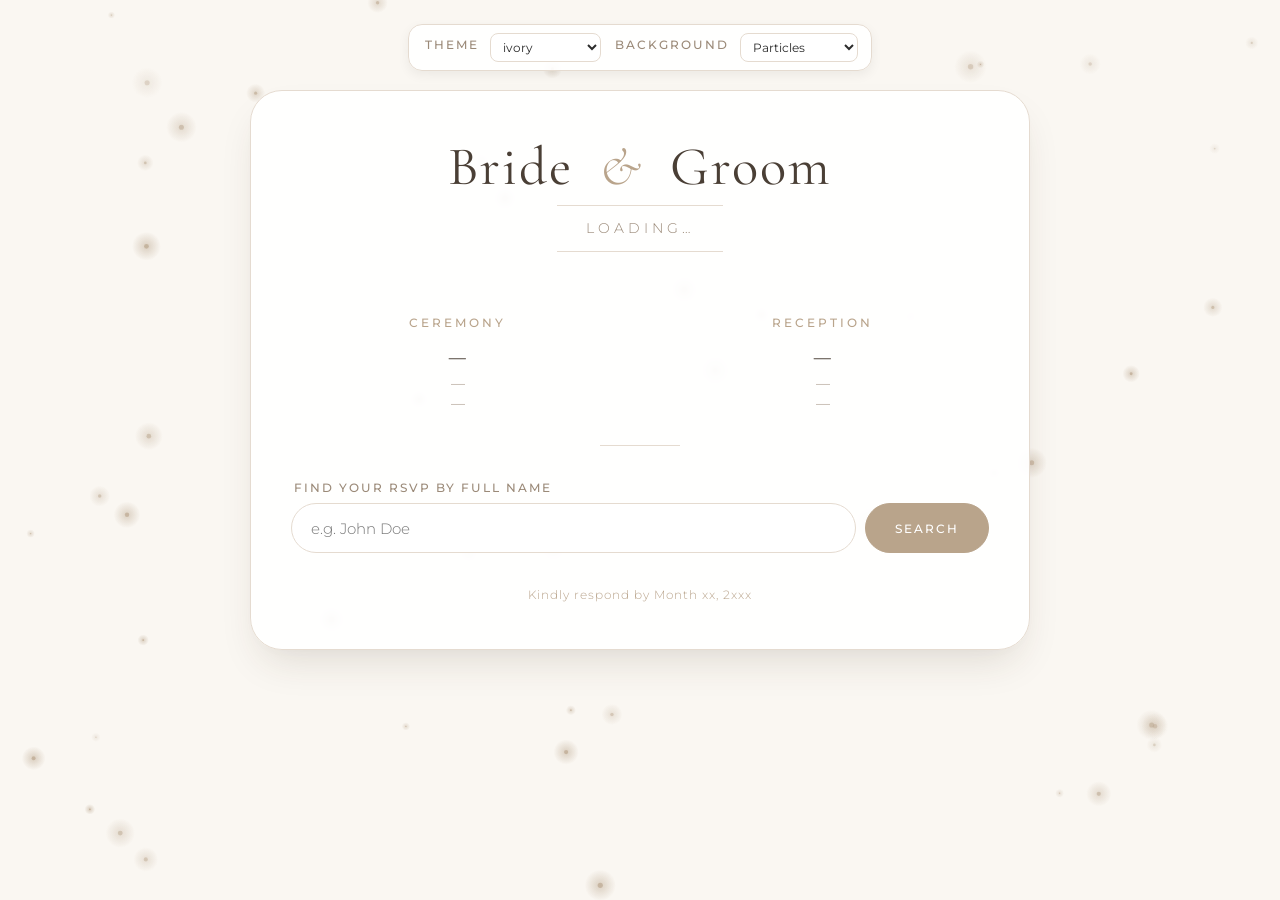
<file: index.html>
<!DOCTYPE html>
<html lang="en" data-theme="ivory">
<head>
<meta charset="UTF-8">
<meta name="viewport" content="width=device-width, initial-scale=1.0">
<title>Wedding · RSVP</title>

<link rel="preconnect" href="https://fonts.googleapis.com">
<link rel="preconnect" href="https://fonts.gstatic.com" crossorigin>
<link href="https://fonts.googleapis.com/css2?family=Cormorant+Garamond:ital,wght@0,300;0,400;0,500;0,600;1,400&family=Montserrat:wght@300;400;500;600&display=swap" rel="stylesheet">

<link rel="stylesheet" href="./style.css">
<link rel="stylesheet" href="./themes.css">
</head>
<body>

<!-- Animated background canvas -->
<canvas id="bgCanvas" aria-hidden="true"></canvas>

<!-- Page wrapper to keep switcher + card centered together -->
<div class="page">

  <!-- Theme + background pickers -->
  <div class="theme-switcher">
    <label for="themePicker">Theme</label>
    <select id="themePicker"></select>

    <label for="bgPicker">Background</label>
    <select id="bgPicker">
      <option value="particles">Particles</option>
      <option value="bokeh">Bokeh</option>
      <option value="snow">Snow</option>
      <option value="stars">Stars</option>
      <option value="petals">Petals</option>
      <option value="waves">Waves</option>
      <option value="constellation">Constellation</option>
      <option value="none">None</option>
    </select>
  </div>

  <div class="card">

    <!-- Couple names (filled from B2 / B1) -->
      <h1 class="names" id="coupleNames">
        <span class="name-bride" data-field="bride">Bride</span>
        <span class="amp">&amp;</span>
        <span class="name-groom" data-field="groom">Groom</span>
      </h1>
    <div class="subhead-wrap">
      <div class="subhead" id="weddingDate" data-field="date">Loading…</div>
    </div>

    <div class="details">
      <div class="detail">
        <div class="detail-label">Ceremony</div>
        <div class="detail-value">
          <span data-field="church.name">—</span>
          <small>
            <span data-field="church.address">—</span><br>
            <span data-field="church.time">—</span>
          </small>
        </div>
      </div>
      <div class="detail">
        <div class="detail-label">Reception</div>
        <div class="detail-value">
          <span data-field="reception.name">—</span>
          <small>
            <span data-field="reception.address">—</span><br>
            <span data-field="reception.time">—</span>
          </small>
        </div>
      </div>
    </div>

    <div class="divider"></div>

    <div id="searchStep">
      <label for="searchName">Find your RSVP by full name</label>
      <div class="search-section">
        <input type="text" id="searchName" placeholder="e.g. John Doe" autocomplete="off">
        <button type="button" class="btn" id="searchBtn">Search</button>
      </div>
      <div class="msg" id="searchMsg"></div>
    </div>

    <div class="results" id="results">
      <div class="results-title">Please confirm attendance for each guest:</div>
      <div class="results-sub" id="resultsSub"></div>
      <div class="guest-list" id="guestList"></div>
      <button type="button" class="btn btn-submit" id="submitBtn">Confirm Attendance</button>
      <div class="msg" id="submitMsg"></div>
    </div>

    <!-- ✅ Dynamic footer -->
    <div class="footer">
      Kindly respond by <span data-field="rsvpBy">Month xx, 2xxx</span>
    </div>

  </div>
</div>

<script src="./background.js"></script>
<script src="./api.js"></script>
<script src="./app.js"></script>

</body>
</html>
</file>
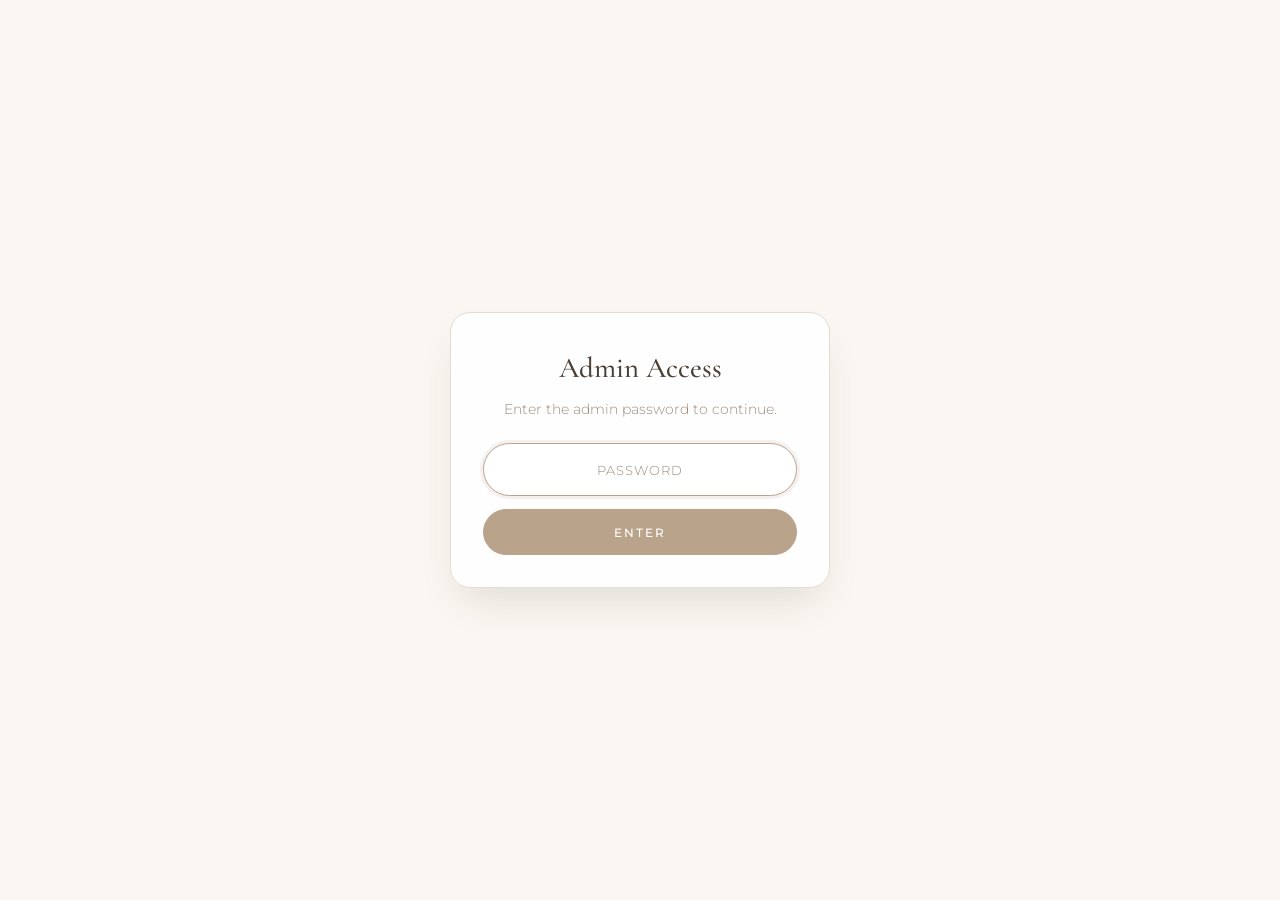
<file: grmbrd/index.html>
<!DOCTYPE html>
<html lang="en" data-theme="ivory">
<head>
<meta charset="UTF-8">
<meta name="viewport" content="width=device-width, initial-scale=1.0">
<title>RSVP · Admin</title>

<link rel="preconnect" href="https://fonts.googleapis.com">
<link rel="preconnect" href="https://fonts.gstatic.com" crossorigin>
<link href="https://fonts.googleapis.com/css2?family=Cormorant+Garamond:wght@400;500;600&family=Montserrat:wght@300;400;500;600&display=swap" rel="stylesheet">

<link rel="stylesheet" href="../style.css?v=2">
<link rel="stylesheet" href="../themes.css?v=2">
<link rel="stylesheet" href="./admin.css?v=2">
</head>
<body class="admin-body">

<!-- Password gate -->
<div class="admin-gate" id="adminGate">
  <div class="admin-gate-box">
    <h1>Admin Access</h1>
    <p>Enter the admin password to continue.</p>
    <input type="password" id="adminPassword" placeholder="Password" autocomplete="off">
    <button class="btn" id="adminLoginBtn">Enter</button>
    <div class="msg error" id="adminGateMsg"></div>
  </div>
</div>

<!-- Loading overlay -->
<div class="admin-loading" id="adminLoading" hidden>
  <div class="admin-loading-spinner"></div>
</div>

<!-- Admin dashboard -->
<div class="admin-wrap" id="adminWrap" hidden>

  <header class="admin-header">
    <div>
      <h1>RSVP Dashboard</h1>
      <p class="admin-sub" id="adminSubtitle">Guest Lists</p>
    </div>
    <div class="admin-actions">
      <button class="btn btn-ghost" id="refreshBtn">Refresh</button>
      <button class="btn btn-ghost" id="exportBtn">Export CSV</button>
      <button class="btn btn-ghost" id="logoutBtn">Log out</button>
    </div>
  </header>

  <section class="admin-stats" id="adminStats">
    <div class="stat-card">
      <div class="stat-label">Total Guests</div>
      <div class="stat-value" id="statTotal">—</div>
    </div>
    <div class="stat-card">
      <div class="stat-label">Responded</div>
      <div class="stat-value" id="statResponded">—</div>
      <div class="stat-note" id="statRespondedPct"></div>
    </div>
    <div class="stat-card stat-yes">
      <div class="stat-label">Attending</div>
      <div class="stat-value" id="statAttending">—</div>
    </div>
    <div class="stat-card stat-no">
      <div class="stat-label">Not Attending</div>
      <div class="stat-value" id="statNotAttending">—</div>
    </div>
    <div class="stat-card stat-pending">
      <div class="stat-label">Pending</div>
      <div class="stat-value" id="statPending">—</div>
    </div>
  </section>

  <section class="admin-progress">
    <div class="admin-progress-bar"><div class="admin-progress-fill" id="progressFill"></div></div>
  </section>

  <section class="admin-filters">
    <div class="admin-chips" id="filterChips">
      <button class="chip active" data-filter="all">All</button>
      <button class="chip" data-filter="attending">Attending</button>
      <button class="chip" data-filter="not-attending">Not Attending</button>
      <button class="chip" data-filter="pending">Pending</button>
    </div>
    <div class="admin-search">
      <input type="text" id="adminSearch" placeholder="Search by name or Guest ID…" autocomplete="off">
    </div>
  </section>

  <section class="admin-table-wrap">
    <table class="admin-table" id="adminTable">
      <thead>
        <tr>
          <th>Guest ID</th>
          <th>Guest Name</th>
          <th>RSVP</th>
          <th>Responded</th>
          <th>Responded Date</th>
        </tr>
      </thead>
      <tbody id="adminTableBody">
        <tr><td colspan="5" class="admin-empty">Loading…</td></tr>
      </tbody>
    </table>
  </section>

  <footer class="admin-footer" id="adminFooter"></footer>
</div>

<script src="../api.js?v=2"></script>
<script src="./admin.js?v=2"></script>

</body>
</html>
</file>
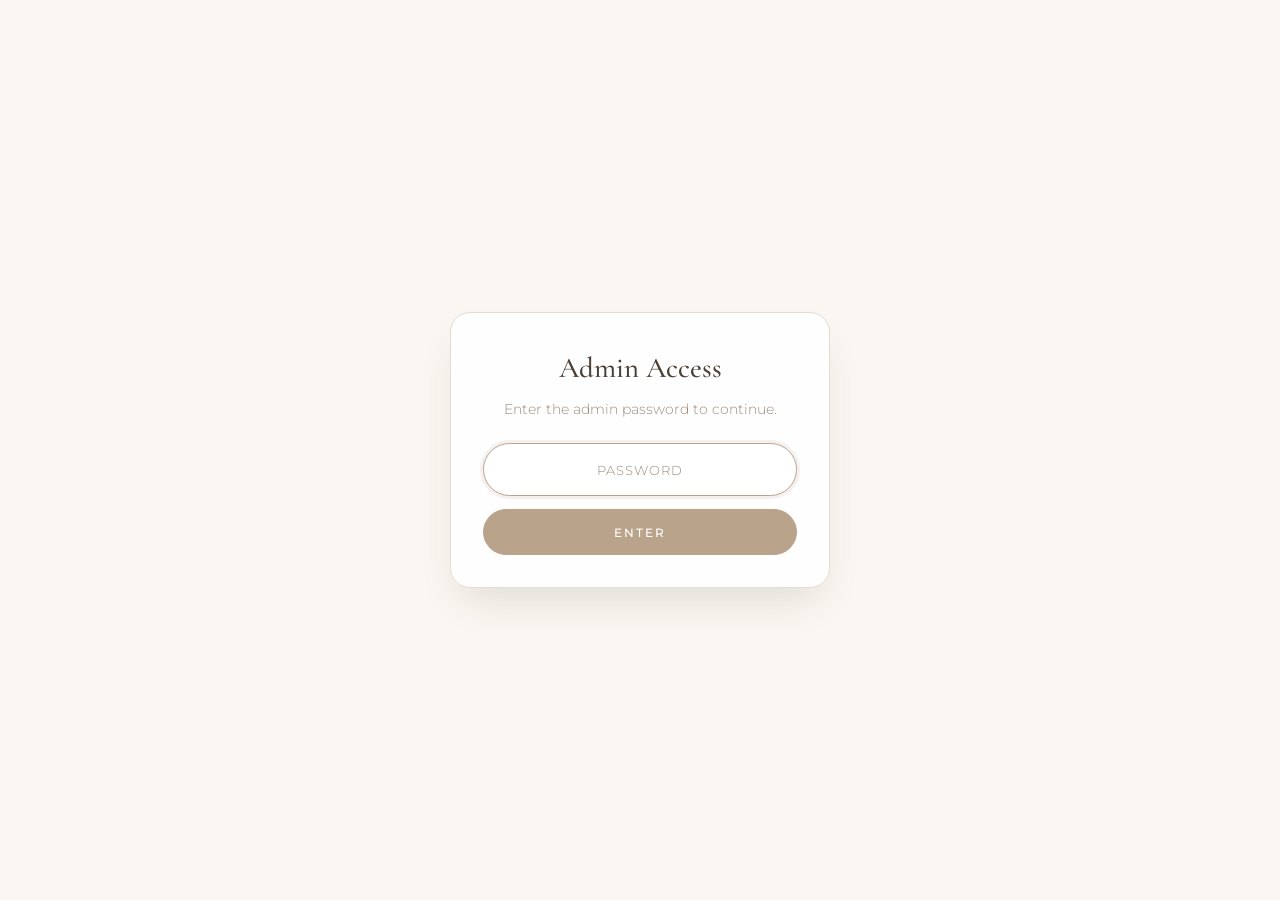
<file: grmbrd/admin.html>
<!DOCTYPE html>
<html lang="en" data-theme="ivory">
<head>
<meta charset="UTF-8">
<meta name="viewport" content="width=device-width, initial-scale=1.0">
<title>RSVP · Admin</title>

<link rel="preconnect" href="https://fonts.googleapis.com">
<link rel="preconnect" href="https://fonts.gstatic.com" crossorigin>
<link href="https://fonts.googleapis.com/css2?family=Cormorant+Garamond:wght@400;500;600&family=Montserrat:wght@300;400;500;600&display=swap" rel="stylesheet">

<link rel="stylesheet" href="../style.css?v=2">
<link rel="stylesheet" href="../themes.css?v=2">
<link rel="stylesheet" href="./admin.css?v=2">
</head>
<body class="admin-body">

<!-- Password gate -->
<div class="admin-gate" id="adminGate">
  <div class="admin-gate-box">
    <h1>Admin Access</h1>
    <p>Enter the admin password to continue.</p>
    <input type="password" id="adminPassword" placeholder="Password" autocomplete="off">
    <button class="btn" id="adminLoginBtn">Enter</button>
    <div class="msg error" id="adminGateMsg"></div>
  </div>
</div>

<!-- Loading overlay -->
<div class="admin-loading" id="adminLoading" hidden>
  <div class="admin-loading-spinner"></div>
</div>

<!-- Admin dashboard -->
<div class="admin-wrap" id="adminWrap" hidden>

  <header class="admin-header">
    <div>
      <h1>RSVP Dashboard</h1>
      <p class="admin-sub" id="adminSubtitle">Loading…</p>
    </div>
    <div class="admin-actions">
      <button class="btn btn-ghost" id="refreshBtn">Refresh</button>
      <button class="btn btn-ghost" id="exportBtn">Export CSV</button>
      <button class="btn btn-ghost" id="logoutBtn">Log out</button>
    </div>
  </header>

  <section class="admin-stats" id="adminStats">
    <div class="stat-card">
      <div class="stat-label">Total Guests</div>
      <div class="stat-value" id="statTotal">—</div>
    </div>
    <div class="stat-card">
      <div class="stat-label">Responded</div>
      <div class="stat-value" id="statResponded">—</div>
      <div class="stat-note" id="statRespondedPct"></div>
    </div>
    <div class="stat-card stat-yes">
      <div class="stat-label">Attending</div>
      <div class="stat-value" id="statAttending">—</div>
    </div>
    <div class="stat-card stat-no">
      <div class="stat-label">Not Attending</div>
      <div class="stat-value" id="statNotAttending">—</div>
    </div>
    <div class="stat-card stat-pending">
      <div class="stat-label">Pending</div>
      <div class="stat-value" id="statPending">—</div>
    </div>
  </section>

  <section class="admin-progress">
    <div class="admin-progress-bar"><div class="admin-progress-fill" id="progressFill"></div></div>
  </section>

  <section class="admin-filters">
    <div class="admin-chips" id="filterChips">
      <button class="chip active" data-filter="all">All</button>
      <button class="chip" data-filter="attending">Attending</button>
      <button class="chip" data-filter="not-attending">Not Attending</button>
      <button class="chip" data-filter="pending">Pending</button>
    </div>
    <div class="admin-search">
      <input type="text" id="adminSearch" placeholder="Search by name or Guest ID…" autocomplete="off">
    </div>
  </section>

  <section class="admin-table-wrap">
    <table class="admin-table" id="adminTable">
      <thead>
        <tr>
          <th>Guest ID</th>
          <th>Guest Name</th>
          <th>RSVP</th>
          <th>Responded</th>
          <th>Responded Date</th>
        </tr>
      </thead>
      <tbody id="adminTableBody">
        <tr><td colspan="5" class="admin-empty">Loading…</td></tr>
      </tbody>
    </table>
  </section>

  <footer class="admin-footer" id="adminFooter"></footer>
</div>

<script src="../api.js?v=2"></script>
<script src="./admin.js?v=2"></script>

</body>
</html>
</file>
<file: style.css>
/* ============================================================
   BASE STYLES — colors come from themes.css via CSS variables
   ============================================================ */

* { margin: 0; padding: 0; box-sizing: border-box; }

body {
  background: var(--bg);
  font-family: 'Montserrat', sans-serif;
  font-weight: 300;
  color: var(--text);
  line-height: 1.6;
  min-height: 100vh;
  display: flex;
  justify-content: center;
  align-items: flex-start;
  padding: 1.5rem;
  transition: background .3s, color .3s;
}

body::before {
  content: "";
  position: fixed;
  inset: 0;
  background-image: radial-gradient(var(--dot) 0.5px, transparent 0.5px);
  background-size: 24px 24px;
  opacity: 0.18;
  pointer-events: none;
  z-index: -1;
}

/* ---- Page wrapper keeps switcher + card centered together ---- */
.page {
  display: flex;
  flex-direction: column;
  align-items: center;
  width: 100%;
  max-width: 780px;
}

.card {
  max-width: 780px;
  width: 100%;
  background: var(--card);
  backdrop-filter: blur(2px);
  border-radius: 32px;
  box-shadow: 0 20px 40px -12px var(--shadow), 0 4px 18px rgba(0,0,0,.02);
  padding: 2.8rem 2.5rem;
  border: 1px solid var(--border);
  margin: 0 0 1rem 0;
  transition: background .3s, border-color .3s;
}

/* ============================================================
   COUPLE NAMES
   Stacks vertically on narrow screens,
   keeps "&" centered between the two names
   ============================================================ */
.names {
  font-family: 'Cormorant Garamond', serif;
  font-weight: 400;
  font-size: 3.4rem;
  letter-spacing: 2px;
  color: var(--heading);
  line-height: 1.15;
  margin-bottom: .4rem;

  display: flex;
  flex-wrap: wrap;
  justify-content: center;
  align-items: center;
  gap: .1em .5em;
  text-align: center;
}

.names .amp {
  font-style: italic;
  font-weight: 300;
  color: var(--accent);
}

.names .name-bride,
.names .name-groom {
  font-style: normal;
  color: var(--heading);
}

/* ---- Subhead ---- */
.subhead-wrap { text-align: center; }
.subhead {
  display: inline-block;
  font-size: .9rem;
  letter-spacing: 4px;
  text-transform: uppercase;
  color: var(--muted);
  margin-bottom: 1.8rem;
  border-top: 1px solid var(--border);
  border-bottom: 1px solid var(--border);
  padding: .7rem 1.8rem;
}

/* ---- Details (Ceremony / Reception) ---- */
.details {
  display: flex; flex-wrap: wrap; gap: 2rem;
  justify-content: center; margin: 2rem 0; text-align: center;
}
.detail { flex: 1 1 180px; }
.detail-label {
  font-size: .75rem; letter-spacing: 3px;
  text-transform: uppercase; color: var(--accent);
  font-weight: 500; margin-bottom: .5rem;
}
.detail-value {
  font-family: 'Cormorant Garamond', serif;
  font-size: 1.4rem; font-weight: 500;
  color: var(--heading); line-height: 1.4;
}
.detail-value small {
  font-family: 'Montserrat', sans-serif;
  font-size: .85rem; font-weight: 300;
  color: var(--muted); display: block; margin-top: .2rem;
}

.divider {
  width: 80px; height: 1px;
  background: var(--border);
  margin: 1.8rem auto 2rem;
}

/* ---- Form labels + inputs ---- */
label {
  font-size: .75rem; letter-spacing: 2px;
  text-transform: uppercase; color: var(--muted);
  font-weight: 500; padding-left: .2rem;
  margin-bottom: .4rem; display: block;
}

/* Shared styling for text AND password inputs */
input[type=text],
input[type=password] {
  font-family: 'Montserrat', sans-serif;
  font-weight: 300; font-size: .95rem;
  padding: .9rem 1.2rem;
  border: 1.5px solid var(--border);
  border-radius: 48px;
  background: var(--input-bg);
  color: var(--text);
  outline: none;
  transition: all .2s;
  width: 100%;
}
input[type=text]:focus,
input[type=password]:focus {
  border-color: var(--accent);
  box-shadow: 0 0 0 3px var(--focus-ring);
}

.search-section { display: flex; gap: .6rem; flex-wrap: wrap; }
.search-section input { flex: 1 1 220px; }

.btn {
  font-family: 'Montserrat', sans-serif;
  font-weight: 500; letter-spacing: 2px;
  text-transform: uppercase; font-size: .75rem;
  padding: .9rem 1.8rem;
  border-radius: 48px;
  border: 1.5px solid var(--accent);
  background: var(--accent);
  color: var(--accent-text);
  cursor: pointer;
  transition: all .25s;
}
.btn:hover { background: var(--accent-hover); border-color: var(--accent-hover); }
.btn:disabled { opacity: .6; cursor: not-allowed; }

.btn-submit {
  font-size: .85rem; letter-spacing: 2.5px;
  padding: 1.2rem 2rem; width: 100%; margin-top: 1.2rem;
}

/* ---- Results ---- */
.results { margin-top: 1.5rem; display: none; }
.results.show { display: block; }
.results-title {
  font-family: 'Cormorant Garamond', serif;
  font-size: 1.4rem; color: var(--heading);
  margin-bottom: .4rem; font-weight: 500;
}
.results-sub {
  font-size: .8rem; color: var(--muted);
  letter-spacing: .5px; margin-bottom: 1.2rem;
}

.guest-list { display: flex; flex-direction: column; gap: .7rem; margin-bottom: 1rem; }

.guest-row {
  display: flex; align-items: center; justify-content: space-between;
  gap: 1rem; padding: .9rem 1.2rem;
  background: var(--surface);
  border: 1px solid var(--border);
  border-radius: 20px;
  flex-wrap: wrap;
  transition: background .3s;
}

.guest-info { display: flex; flex-direction: column; gap: .15rem; flex: 1 1 180px; }
.guest-name {
  font-family: 'Cormorant Garamond', serif;
  font-size: 1.25rem; color: var(--heading); font-weight: 500;
}
.guest-id {
  font-size: .7rem; letter-spacing: 1.5px;
  text-transform: uppercase; color: var(--accent);
}

.toggle { display: flex; align-items: center; gap: .7rem; cursor: pointer; user-select: none; }
.toggle input { display: none; }
.track {
  position: relative; width: 54px; height: 30px;
  background: var(--border); border-radius: 30px;
  transition: background .25s; flex-shrink: 0;
}
.track::after {
  content: ""; position: absolute; top: 3px; left: 3px;
  width: 24px; height: 24px; background: #fff;
  border-radius: 50%; transition: transform .25s;
  box-shadow: 0 1px 3px rgba(0,0,0,.15);
}
.toggle input:checked + .track { background: var(--toggle-on); }
.toggle input:checked + .track::after { transform: translateX(24px); }

.toggle-label {
  font-size: .8rem; letter-spacing: 1px;
  text-transform: uppercase; color: var(--muted);
  font-weight: 500; min-width: 76px;
}
.toggle input:checked ~ .toggle-label { color: var(--toggle-on-label); }

/* ---- Messages ---- */
.msg {
  text-align: center; font-size: .9rem;
  padding: .8rem 1.2rem; border-radius: 60px;
  margin-top: 1rem; display: none;
}
.msg.show { display: block; }
.msg.success { background: var(--success-bg); color: var(--success-text); }
.msg.error   { background: var(--error-bg);   color: var(--error-text); }
.msg.info    { background: var(--info-bg);    color: var(--info-text); }

/* ---- Footer ---- */
.footer {
  text-align: center; margin-top: 2rem;
  font-size: .75rem; letter-spacing: 1px;
  color: var(--accent);
}

/* ============================================================
   THEME + BACKGROUND SWITCHER
   ============================================================ */
.theme-switcher {
  display: flex;
  flex-wrap: wrap;
  justify-content: center;
  align-items: center;
  gap: .5rem .7rem;
  margin: 0 auto 1.2rem auto;
  width: fit-content;
  background: var(--card);
  border: 1px solid var(--border);
  border-radius: 14px;
  padding: .5rem .8rem;
  font-size: .7rem;
  letter-spacing: 1.5px;
  text-transform: uppercase;
  color: var(--muted);
  box-shadow: 0 4px 12px rgba(0,0,0,.06);
  transition: background .3s, border-color .3s;
}
.theme-switcher select {
  font-family: 'Montserrat', sans-serif;
  font-size: .75rem;
  padding: .3rem .5rem;
  border-radius: 8px;
  border: 1px solid var(--border);
  background: var(--input-bg);
  color: var(--text);
  cursor: pointer;
  outline: none;
}

/* ---- Animated background canvas ---- */
#bgCanvas {
  position: fixed;
  inset: 0;
  width: 100vw;
  height: 100vh;
  z-index: -2;
  pointer-events: none;
  display: block;
}

/* ============================================================
   RESPONSIVE
   ============================================================ */
@media (max-width: 900px) {
  .names {
    flex-direction: column;
    gap: .05em;
  }
}

@media (max-width: 600px) {
  .card { padding: 1.8rem 1.5rem; }
  .names { font-size: 2.4rem; }
  .subhead { font-size: .7rem; letter-spacing: 3px; padding: .7rem 1rem; }
  .detail-value { font-size: 1.2rem; }
  .theme-switcher { font-size: .6rem; padding: .4rem .6rem; margin-bottom: 1rem; }
}

/* ============================================================
   ONE-TIME RSVP LOCK
   ============================================================ */

.guest-row.locked {
  opacity: 0.85;
  background: var(--surface);
  cursor: default;
}
.guest-row.locked .toggle {
  cursor: not-allowed;
  opacity: 0.7;
  pointer-events: none;
}
.guest-row.locked .track {
  filter: grayscale(0.4);
}
.guest-row.locked .toggle-label {
  color: var(--muted);
  font-weight: 500;
}

.msg.one-time {
  background: var(--error-bg);
  color: var(--error-text);
  border: 1px solid var(--border);
  border-radius: 16px;
  padding: 1rem 1.2rem;
  font-size: .85rem;
  letter-spacing: .3px;
  line-height: 1.5;
  text-align: center;
  margin-top: 1.2rem;
}
</file>
<file: themes.css>
/* ============================================================
   50 THEMES — one CSS block per palette
   Switch with <html data-theme="NAME">
   ============================================================ */

/* Fallback defaults */
:root {
  --bg:#faf7f2; --card:#ffffffec; --surface:#faf7f2;
  --text:#2c2c2c; --heading:#4a3f35; --muted:#9b8a78;
  --accent:#b9a48b; --accent-hover:#a08e77; --accent-text:#ffffff;
  --border:#e5dbd0; --input-bg:#ffffff; --focus-ring:rgba(185,164,139,.15);
  --dot:#d9cdbc; --shadow:rgba(60,45,30,.15);
  --toggle-on:#a8bf9c; --toggle-on-label:#4d6b3f;
  --success-bg:#e3e9dd; --success-text:#3d5535;
  --error-bg:#f3e1df;   --error-text:#9b4b42;
  --info-bg:#f1ebe4;    --info-text:#4a3f35;
}

/* 01. Ivory */
[data-theme="ivory"]{
  --bg:#faf7f2;--card:#ffffffec;--surface:#faf7f2;--text:#2c2c2c;--heading:#4a3f35;--muted:#9b8a78;
  --accent:#b9a48b;--accent-hover:#a08e77;--accent-text:#fff;--border:#e5dbd0;--input-bg:#fff;
  --focus-ring:rgba(185,164,139,.15);--dot:#d9cdbc;--shadow:rgba(60,45,30,.15);
  --toggle-on:#a8bf9c;--toggle-on-label:#4d6b3f;
  --success-bg:#e3e9dd;--success-text:#3d5535;--error-bg:#f3e1df;--error-text:#9b4b42;--info-bg:#f1ebe4;--info-text:#4a3f35;
}

/* 02. Blush */
[data-theme="blush"]{
  --bg:#fdf2f2;--card:#ffffffec;--surface:#fdf2f2;--text:#3a2a2a;--heading:#7a4a4a;--muted:#b08a8a;
  --accent:#d8a0a0;--accent-hover:#c48a8a;--accent-text:#fff;--border:#f0d9d9;--input-bg:#fff;
  --focus-ring:rgba(216,160,160,.18);--dot:#e8c8c8;--shadow:rgba(122,74,74,.15);
  --toggle-on:#c9a7c9;--toggle-on-label:#6b4d6b;
  --success-bg:#e3e9dd;--success-text:#3d5535;--error-bg:#f3e1df;--error-text:#9b4b42;--info-bg:#fae6e6;--info-text:#7a4a4a;
}

/* 03. Sage */
[data-theme="sage"]{
  --bg:#f4f6f1;--card:#ffffffec;--surface:#f4f6f1;--text:#2d3328;--heading:#3f5238;--muted:#889a80;
  --accent:#9caf88;--accent-hover:#88a074;--accent-text:#fff;--border:#dde5d3;--input-bg:#fff;
  --focus-ring:rgba(156,175,136,.18);--dot:#cfd9c4;--shadow:rgba(63,82,56,.15);
  --toggle-on:#8fb87a;--toggle-on-label:#3f5a2c;
  --success-bg:#dfe9d4;--success-text:#3f5a2c;--error-bg:#f3e1df;--error-text:#9b4b42;--info-bg:#e6ecdf;--info-text:#3f5238;
}

/* 04. Dusty Blue */
[data-theme="dustyblue"]{
  --bg:#f2f5f9;--card:#ffffffec;--surface:#f2f5f9;--text:#2a3240;--heading:#3d4a5c;--muted:#7e8ea3;
  --accent:#7e99b8;--accent-hover:#6784a6;--accent-text:#fff;--border:#d6e0ec;--input-bg:#fff;
  --focus-ring:rgba(126,153,184,.18);--dot:#c4d2e2;--shadow:rgba(61,74,92,.15);
  --toggle-on:#7ea8c9;--toggle-on-label:#334f6b;
  --success-bg:#dfe9d4;--success-text:#3f5a2c;--error-bg:#f3e1df;--error-text:#9b4b42;--info-bg:#e2eaf3;--info-text:#3d4a5c;
}

/* 05. Terracotta */
[data-theme="terracotta"]{
  --bg:#fbf4ee;--card:#ffffffec;--surface:#fbf4ee;--text:#3a2e26;--heading:#7a4f38;--muted:#b08c74;
  --accent:#c97b53;--accent-hover:#b36843;--accent-text:#fff;--border:#edddd0;--input-bg:#fff;
  --focus-ring:rgba(201,123,83,.18);--dot:#e0c8b6;--shadow:rgba(122,79,56,.15);
  --toggle-on:#a8bf9c;--toggle-on-label:#4d6b3f;
  --success-bg:#e3e9dd;--success-text:#3d5535;--error-bg:#f3e1df;--error-text:#9b4b42;--info-bg:#f5e2d5;--info-text:#7a4f38;
}

/* 06. Lavender */
[data-theme="lavender"]{
  --bg:#f8f5fb;--card:#ffffffec;--surface:#f8f5fb;--text:#322e3d;--heading:#524a66;--muted:#9488ab;
  --accent:#a99bd1;--accent-hover:#9486c0;--accent-text:#fff;--border:#e4ddef;--input-bg:#fff;
  --focus-ring:rgba(169,155,209,.18);--dot:#d6cce8;--shadow:rgba(82,74,102,.15);
  --toggle-on:#a8bf9c;--toggle-on-label:#4d6b3f;
  --success-bg:#e3e9dd;--success-text:#3d5535;--error-bg:#f3e1df;--error-text:#9b4b42;--info-bg:#ece5f5;--info-text:#524a66;
}

/* 07. Champagne */
[data-theme="champagne"]{
  --bg:#fdfaf3;--card:#ffffffec;--surface:#fdfaf3;--text:#3a3428;--heading:#6b5d3d;--muted:#b3a17a;
  --accent:#c9b384;--accent-hover:#b39e6d;--accent-text:#fff;--border:#ede2cb;--input-bg:#fff;
  --focus-ring:rgba(201,179,132,.18);--dot:#e2d4b5;--shadow:rgba(107,93,61,.15);
  --toggle-on:#a8bf9c;--toggle-on-label:#4d6b3f;
  --success-bg:#e3e9dd;--success-text:#3d5535;--error-bg:#f3e1df;--error-text:#9b4b42;--info-bg:#f5ecd7;--info-text:#6b5d3d;
}

/* 08. Navy & Gold */
[data-theme="navygold"]{
  --bg:#0e1a2b;--card:#16263de6;--surface:#1c2f4a;--text:#e8e3d6;--heading:#f0dfa8;--muted:#a89968;
  --accent:#d4af37;--accent-hover:#b8952b;--accent-text:#0e1a2b;--border:#2a3d5c;--input-bg:#1c2f4a;
  --focus-ring:rgba(212,175,55,.25);--dot:#2a3d5c;--shadow:rgba(0,0,0,.4);
  --toggle-on:#d4af37;--toggle-on-label:#f0dfa8;
  --success-bg:#1f3a2c;--success-text:#a8d5b0;--error-bg:#3a1f1f;--error-text:#e8b0b0;--info-bg:#1c2f4a;--info-text:#e8e3d6;
}

/* 09. Emerald */
[data-theme="emerald"]{
  --bg:#f2f8f4;--card:#ffffffec;--surface:#f2f8f4;--text:#1f2e26;--heading:#1e5c3f;--muted:#6b8f7a;
  --accent:#2e8b57;--accent-hover:#237447;--accent-text:#fff;--border:#cfe4d6;--input-bg:#fff;
  --focus-ring:rgba(46,139,87,.18);--dot:#bcd9c7;--shadow:rgba(30,92,63,.15);
  --toggle-on:#2e8b57;--toggle-on-label:#1e5c3f;
  --success-bg:#d7ecdf;--success-text:#1e5c3f;--error-bg:#f3e1df;--error-text:#9b4b42;--info-bg:#dcefe4;--info-text:#1e5c3f;
}

/* 10. Burgundy */
[data-theme="burgundy"]{
  --bg:#fbf3f3;--card:#ffffffec;--surface:#fbf3f3;--text:#331f22;--heading:#6b1f2c;--muted:#9b7078;
  --accent:#8b2635;--accent-hover:#731f2c;--accent-text:#fff;--border:#edd5d9;--input-bg:#fff;
  --focus-ring:rgba(139,38,53,.18);--dot:#e0c0c7;--shadow:rgba(107,31,44,.15);
  --toggle-on:#a8bf9c;--toggle-on-label:#4d6b3f;
  --success-bg:#e3e9dd;--success-text:#3d5535;--error-bg:#f3e1df;--error-text:#9b4b42;--info-bg:#f5dfe3;--info-text:#6b1f2c;
}

/* 11. Slate */
[data-theme="slate"]{
  --bg:#f4f6f8;--card:#ffffffec;--surface:#f4f6f8;--text:#2a3138;--heading:#3d4752;--muted:#7d8a96;
  --accent:#64748b;--accent-hover:#526075;--accent-text:#fff;--border:#dbe1e8;--input-bg:#fff;
  --focus-ring:rgba(100,116,139,.18);--dot:#c9d1da;--shadow:rgba(61,71,82,.15);
  --toggle-on:#7ea8c9;--toggle-on-label:#334f6b;
  --success-bg:#dfe9d4;--success-text:#3f5a2c;--error-bg:#f3e1df;--error-text:#9b4b42;--info-bg:#e2eaf3;--info-text:#3d4752;
}

/* 12. Rose Gold */
[data-theme="rosegold"]{
  --bg:#fdf4f0;--card:#ffffffec;--surface:#fdf4f0;--text:#3a2a28;--heading:#7a4a44;--muted:#b38a82;
  --accent:#c9917e;--accent-hover:#b37c6a;--accent-text:#fff;--border:#f0d9d0;--input-bg:#fff;
  --focus-ring:rgba(201,145,126,.18);--dot:#e5c8bd;--shadow:rgba(122,74,68,.15);
  --toggle-on:#c9a7c9;--toggle-on-label:#6b4d6b;
  --success-bg:#e3e9dd;--success-text:#3d5535;--error-bg:#f3e1df;--error-text:#9b4b42;--info-bg:#f8e2da;--info-text:#7a4a44;
}

/* 13. Mint */
[data-theme="mint"]{
  --bg:#f0faf6;--card:#ffffffec;--surface:#f0faf6;--text:#1e3329;--heading:#2d6a52;--muted:#6b9a86;
  --accent:#4ab88a;--accent-hover:#3aa376;--accent-text:#fff;--border:#cbe8db;--input-bg:#fff;
  --focus-ring:rgba(74,184,138,.18);--dot:#b8dfce;--shadow:rgba(45,106,82,.15);
  --toggle-on:#4ab88a;--toggle-on-label:#2d6a52;
  --success-bg:#d5efe1;--success-text:#2d6a52;--error-bg:#f3e1df;--error-text:#9b4b42;--info-bg:#ddf0e7;--info-text:#2d6a52;
}

/* 14. Midnight */
[data-theme="midnight"]{
  --bg:#0f1116;--card:#1a1d26e6;--surface:#20242f;--text:#d8dce6;--heading:#e6e9f2;--muted:#8a90a0;
  --accent:#7c8cf8;--accent-hover:#6779e8;--accent-text:#fff;--border:#2a2f3c;--input-bg:#20242f;
  --focus-ring:rgba(124,140,248,.25);--dot:#2a2f3c;--shadow:rgba(0,0,0,.5);
  --toggle-on:#7c8cf8;--toggle-on-label:#b4bffa;
  --success-bg:#1f3a2c;--success-text:#a8d5b0;--error-bg:#3a1f1f;--error-text:#e8b0b0;--info-bg:#20242f;--info-text:#d8dce6;
}

/* 15. Peach */
[data-theme="peach"]{
  --bg:#fff6ef;--card:#ffffffec;--surface:#fff6ef;--text:#3a2c22;--heading:#8b5a3c;--muted:#b39078;
  --accent:#e89a6a;--accent-hover:#d18655;--accent-text:#fff;--border:#f2ddc8;--input-bg:#fff;
  --focus-ring:rgba(232,154,106,.18);--dot:#e8ccb0;--shadow:rgba(139,90,60,.15);
  --toggle-on:#a8bf9c;--toggle-on-label:#4d6b3f;
  --success-bg:#e3e9dd;--success-text:#3d5535;--error-bg:#f3e1df;--error-text:#9b4b42;--info-bg:#fae4d0;--info-text:#8b5a3c;
}

/* 16. Charcoal */
[data-theme="charcoal"]{
  --bg:#1a1a1a;--card:#262626e6;--surface:#2e2e2e;--text:#e0e0e0;--heading:#f0f0f0;--muted:#909090;
  --accent:#b8b8b8;--accent-hover:#a0a0a0;--accent-text:#1a1a1a;--border:#383838;--input-bg:#2e2e2e;
  --focus-ring:rgba(184,184,184,.25);--dot:#383838;--shadow:rgba(0,0,0,.5);
  --toggle-on:#b8b8b8;--toggle-on-label:#e0e0e0;
  --success-bg:#1f3a2c;--success-text:#a8d5b0;--error-bg:#3a1f1f;--error-text:#e8b0b0;--info-bg:#2e2e2e;--info-text:#e0e0e0;
}

/* 17. Sky */
[data-theme="sky"]{
  --bg:#f0f8fd;--card:#ffffffec;--surface:#f0f8fd;--text:#1e2f3d;--heading:#2c5a7a;--muted:#6b8fa8;
  --accent:#5ba8d9;--accent-hover:#4493c4;--accent-text:#fff;--border:#cfe5f2;--input-bg:#fff;
  --focus-ring:rgba(91,168,217,.18);--dot:#b8d8ec;--shadow:rgba(44,90,122,.15);
  --toggle-on:#5ba8d9;--toggle-on-label:#2c5a7a;
  --success-bg:#d5e8f5;--success-text:#2c5a7a;--error-bg:#f3e1df;--error-text:#9b4b42;--info-bg:#ddeaf5;--info-text:#2c5a7a;
}

/* 18. Plum */
[data-theme="plum"]{
  --bg:#f9f2f7;--card:#ffffffec;--surface:#f9f2f7;--text:#32202d;--heading:#5c2e4a;--muted:#98788a;
  --accent:#8b4a72;--accent-hover:#743b5f;--accent-text:#fff;--border:#ecd5e2;--input-bg:#fff;
  --focus-ring:rgba(139,74,114,.18);--dot:#e0c2d4;--shadow:rgba(92,46,74,.15);
  --toggle-on:#a8bf9c;--toggle-on-label:#4d6b3f;
  --success-bg:#e3e9dd;--success-text:#3d5535;--error-bg:#f3e1df;--error-text:#9b4b42;--info-bg:#f0dcea;--info-text:#5c2e4a;
}

/* 19. Sand */
[data-theme="sand"]{
  --bg:#f9f5ec;--card:#ffffffec;--surface:#f9f5ec;--text:#3a3428;--heading:#6b5d3d;--muted:#a89878;
  --accent:#c9b284;--accent-hover:#b39e6d;--accent-text:#fff;--border:#e8dcc4;--input-bg:#fff;
  --focus-ring:rgba(201,178,132,.18);--dot:#dccbaa;--shadow:rgba(107,93,61,.15);
  --toggle-on:#a8bf9c;--toggle-on-label:#4d6b3f;
  --success-bg:#e3e9dd;--success-text:#3d5535;--error-bg:#f3e1df;--error-text:#9b4b42;--info-bg:#f0e6ce;--info-text:#6b5d3d;
}

/* 20. Ocean */
[data-theme="ocean"]{
  --bg:#eef6f7;--card:#ffffffec;--surface:#eef6f7;--text:#1d3238;--heading:#1e5a6b;--muted:#6b929c;
  --accent:#2e8fa3;--accent-hover:#237a8c;--accent-text:#fff;--border:#cbe2e8;--input-bg:#fff;
  --focus-ring:rgba(46,143,163,.18);--dot:#b8d6dd;--shadow:rgba(30,90,107,.15);
  --toggle-on:#2e8fa3;--toggle-on-label:#1e5a6b;
  --success-bg:#d5efe1;--success-text:#2d6a52;--error-bg:#f3e1df;--error-text:#9b4b42;--info-bg:#dceef1;--info-text:#1e5a6b;
}

/* 21. Coral */
[data-theme="coral"]{
  --bg:#fff3ee;--card:#ffffffec;--surface:#fff3ee;--text:#3a2420;--heading:#7a3a2a;--muted:#b38070;
  --accent:#e87455;--accent-hover:#d35d3e;--accent-text:#fff;--border:#f2d5c8;--input-bg:#fff;
  --focus-ring:rgba(232,116,85,.18);--dot:#e8c0b0;--shadow:rgba(122,58,42,.15);
  --toggle-on:#a8bf9c;--toggle-on-label:#4d6b3f;
  --success-bg:#e3e9dd;--success-text:#3d5535;--error-bg:#f3e1df;--error-text:#9b4b42;--info-bg:#fae4d8;--info-text:#7a3a2a;
}

/* 22. Teal */
[data-theme="teal"]{
  --bg:#eef7f6;--card:#ffffffec;--surface:#eef7f6;--text:#1c3330;--heading:#1e5a52;--muted:#6b948d;
  --accent:#2e9b8f;--accent-hover:#23857a;--accent-text:#fff;--border:#cbe5e0;--input-bg:#fff;
  --focus-ring:rgba(46,155,143,.18);--dot:#b8d9d3;--shadow:rgba(30,90,82,.15);
  --toggle-on:#2e9b8f;--toggle-on-label:#1e5a52;
  --success-bg:#d5efe1;--success-text:#2d6a52;--error-bg:#f3e1df;--error-text:#9b4b42;--info-bg:#dceeeb;--info-text:#1e5a52;
}

/* 23. Mustard */
[data-theme="mustard"]{
  --bg:#fdf8ec;--card:#ffffffec;--surface:#fdf8ec;--text:#38301a;--heading:#6b5a1a;--muted:#a89464;
  --accent:#c9a227;--accent-hover:#b38f1c;--accent-text:#fff;--border:#ece0b8;--input-bg:#fff;
  --focus-ring:rgba(201,162,39,.18);--dot:#e0d19c;--shadow:rgba(107,90,26,.15);
  --toggle-on:#a8bf9c;--toggle-on-label:#4d6b3f;
  --success-bg:#e3e9dd;--success-text:#3d5535;--error-bg:#f3e1df;--error-text:#9b4b42;--info-bg:#f5eccf;--info-text:#6b5a1a;
}

/* 24. Olive */
[data-theme="olive"]{
  --bg:#f5f6ec;--card:#ffffffec;--surface:#f5f6ec;--text:#2e311a;--heading:#4f5724;--muted:#8a8f5e;
  --accent:#7a8b3a;--accent-hover:#68772f;--accent-text:#fff;--border:#dfe3c4;--input-bg:#fff;
  --focus-ring:rgba(122,139,58,.18);--dot:#ced4a8;--shadow:rgba(79,87,36,.15);
  --toggle-on:#7a8b3a;--toggle-on-label:#4f5724;
  --success-bg:#e3ecce;--success-text:#4f5724;--error-bg:#f3e1df;--error-text:#9b4b42;--info-bg:#eaf0d5;--info-text:#4f5724;
}

/* 25. Mauve */
[data-theme="mauve"]{
  --bg:#faf5f8;--card:#ffffffec;--surface:#faf5f8;--text:#322530;--heading:#5c2e54;--muted:#96748e;
  --accent:#b07aa3;--accent-hover:#9a658d;--accent-text:#fff;--border:#ecd9e6;--input-bg:#fff;
  --focus-ring:rgba(176,122,163,.18);--dot:#e0c6d6;--shadow:rgba(92,46,84,.15);
  --toggle-on:#a8bf9c;--toggle-on-label:#4d6b3f;
  --success-bg:#e3e9dd;--success-text:#3d5535;--error-bg:#f3e1df;--error-text:#9b4b42;--info-bg:#f2dfeb;--info-text:#5c2e54;
}

/* 26. Forest */
[data-theme="forest"]{
  --bg:#f1f5ef;--card:#ffffffec;--surface:#f1f5ef;--text:#1d2a1e;--heading:#2d4a2d;--muted:#6e8570;
  --accent:#3a6b3c;--accent-hover:#2e552f;--accent-text:#fff;--border:#cfe0cf;--input-bg:#fff;
  --focus-ring:rgba(58,107,60,.18);--dot:#bcd4bc;--shadow:rgba(45,74,45,.15);
  --toggle-on:#3a6b3c;--toggle-on-label:#2d4a2d;
  --success-bg:#d7e8d8;--success-text:#2d4a2d;--error-bg:#f3e1df;--error-text:#9b4b42;--info-bg:#ddeadd;--info-text:#2d4a2d;
}

/* 27. Wine */
[data-theme="wine"]{
  --bg:#f7f0f2;--card:#ffffffec;--surface:#f7f0f2;--text:#2f1a20;--heading:#5c1e2c;--muted:#946b76;
  --accent:#7a1f38;--accent-hover:#66192e;--accent-text:#fff;--border:#e8d1d8;--input-bg:#fff;
  --focus-ring:rgba(122,31,56,.18);--dot:#dcc0c8;--shadow:rgba(92,30,44,.15);
  --toggle-on:#a8bf9c;--toggle-on-label:#4d6b3f;
  --success-bg:#e3e9dd;--success-text:#3d5535;--error-bg:#f3e1df;--error-text:#9b4b42;--info-bg:#f0d9e0;--info-text:#5c1e2c;
}

/* 28. Cocoa */
[data-theme="cocoa"]{
  --bg:#f7f2ec;--card:#ffffffec;--surface:#f7f2ec;--text:#33261e;--heading:#5c3f28;--muted:#957a64;
  --accent:#8b5e3c;--accent-hover:#754d30;--accent-text:#fff;--border:#e3d4c4;--input-bg:#fff;
  --focus-ring:rgba(139,94,60,.18);--dot:#d4c0a8;--shadow:rgba(92,63,40,.15);
  --toggle-on:#a8bf9c;--toggle-on-label:#4d6b3f;
  --success-bg:#e3e9dd;--success-text:#3d5535;--error-bg:#f3e1df;--error-text:#9b4b42;--info-bg:#eddfd0;--info-text:#5c3f28;
}

/* 29. Stone */
[data-theme="stone"]{
  --bg:#f4f3f0;--card:#ffffffec;--surface:#f4f3f0;--text:#2e2c28;--heading:#4f4a42;--muted:#8a857a;
  --accent:#7a746a;--accent-hover:#66605a;--accent-text:#fff;--border:#ded9cf;--input-bg:#fff;
  --focus-ring:rgba(122,116,106,.18);--dot:#cbc5ba;--shadow:rgba(79,74,66,.15);
  --toggle-on:#a8bf9c;--toggle-on-label:#4d6b3f;
  --success-bg:#e3e9dd;--success-text:#3d5535;--error-bg:#f3e1df;--error-text:#9b4b42;--info-bg:#e8e3da;--info-text:#4f4a42;
}

/* 30. Cloud */
[data-theme="cloud"]{
  --bg:#f6f8fa;--card:#ffffffec;--surface:#f6f8fa;--text:#2a323a;--heading:#46515c;--muted:#8894a0;
  --accent:#93a3b3;--accent-hover:#7d8ea0;--accent-text:#fff;--border:#dce3ea;--input-bg:#fff;
  --focus-ring:rgba(147,163,179,.18);--dot:#cdd6de;--shadow:rgba(70,81,92,.15);
  --toggle-on:#a8bf9c;--toggle-on-label:#4d6b3f;
  --success-bg:#e3e9dd;--success-text:#3d5535;--error-bg:#f3e1df;--error-text:#9b4b42;--info-bg:#e4ebf1;--info-text:#46515c;
}

/* 31. Honey */
[data-theme="honey"]{
  --bg:#fdf6e8;--card:#ffffffec;--surface:#fdf6e8;--text:#3a2f18;--heading:#7a5c1a;--muted:#b39a64;
  --accent:#d99b2b;--accent-hover:#c2881f;--accent-text:#fff;--border:#ecdcb8;--input-bg:#fff;
  --focus-ring:rgba(217,155,43,.18);--dot:#e0cc9c;--shadow:rgba(122,92,26,.15);
  --toggle-on:#a8bf9c;--toggle-on-label:#4d6b3f;
  --success-bg:#e3e9dd;--success-text:#3d5535;--error-bg:#f3e1df;--error-text:#9b4b42;--info-bg:#f5e7c9;--info-text:#7a5c1a;
}

/* 32. Denim */
[data-theme="denim"]{
  --bg:#f0f4f8;--card:#ffffffec;--surface:#f0f4f8;--text:#1f2a36;--heading:#2c425c;--muted:#6b7f96;
  --accent:#3f6490;--accent-hover:#33547a;--accent-text:#fff;--border:#cdd9e5;--input-bg:#fff;
  --focus-ring:rgba(63,100,144,.18);--dot:#b8c7d8;--shadow:rgba(44,66,92,.15);
  --toggle-on:#3f6490;--toggle-on-label:#2c425c;
  --success-bg:#dfe9d4;--success-text:#3f5a2c;--error-bg:#f3e1df;--error-text:#9b4b42;--info-bg:#dce5ef;--info-text:#2c425c;
}

/* 33. Moss */
[data-theme="moss"]{
  --bg:#f2f5ef;--card:#ffffffec;--surface:#f2f5ef;--text:#262b1e;--heading:#3f4a2c;--muted:#788a5c;
  --accent:#5c7a3a;--accent-hover:#4d662f;--accent-text:#fff;--border:#d4ddc4;--input-bg:#fff;
  --focus-ring:rgba(92,122,58,.18);--dot:#c2cfae;--shadow:rgba(63,74,44,.15);
  --toggle-on:#5c7a3a;--toggle-on-label:#3f4a2c;
  --success-bg:#dbe7cb;--success-text:#3f4a2c;--error-bg:#f3e1df;--error-text:#9b4b42;--info-bg:#e2ead3;--info-text:#3f4a2c;
}

/* 34. Clay */
[data-theme="clay"]{
  --bg:#faf3ee;--card:#ffffffec;--surface:#faf3ee;--text:#382b24;--heading:#6b4638;--muted:#a88878;
  --accent:#b37560;--accent-hover:#9c604c;--accent-text:#fff;--border:#e8d5c8;--input-bg:#fff;
  --focus-ring:rgba(179,117,96,.18);--dot:#dcc2b0;--shadow:rgba(107,70,56,.15);
  --toggle-on:#a8bf9c;--toggle-on-label:#4d6b3f;
  --success-bg:#e3e9dd;--success-text:#3d5535;--error-bg:#f3e1df;--error-text:#9b4b42;--info-bg:#eddcd0;--info-text:#6b4638;
}

/* 35. Indigo */
[data-theme="indigo"]{
  --bg:#f2f2fa;--card:#ffffffec;--surface:#f2f2fa;--text:#24243a;--heading:#35356b;--muted:#7c7cb3;
  --accent:#5454b3;--accent-hover:#434399;--accent-text:#fff;--border:#d6d6ef;--input-bg:#fff;
  --focus-ring:rgba(84,84,179,.18);--dot:#c4c4e0;--shadow:rgba(53,53,107,.15);
  --toggle-on:#5454b3;--toggle-on-label:#35356b;
  --success-bg:#e3e9dd;--success-text:#3d5535;--error-bg:#f3e1df;--error-text:#9b4b42;--info-bg:#e0e0f2;--info-text:#35356b;
}

/* 36. Salmon */
[data-theme="salmon"]{
  --bg:#fdf4f0;--card:#ffffffec;--surface:#fdf4f0;--text:#3a2624;--heading:#7a4438;--muted:#b38a80;
  --accent:#e8876a;--accent-hover:#d37054;--accent-text:#fff;--border:#f2d6cb;--input-bg:#fff;
  --focus-ring:rgba(232,135,106,.18);--dot:#e8c4b6;--shadow:rgba(122,68,56,.15);
  --toggle-on:#a8bf9c;--toggle-on-label:#4d6b3f;
  --success-bg:#e3e9dd;--success-text:#3d5535;--error-bg:#f3e1df;--error-text:#9b4b42;--info-bg:#f8e0d5;--info-text:#7a4438;
}

/* 37. Pistachio */
[data-theme="pistachio"]{
  --bg:#f5f8ef;--card:#ffffffec;--surface:#f5f8ef;--text:#2c331c;--heading:#4f5c24;--muted:#889560;
  --accent:#8fb344;--accent-hover:#7a9c34;--accent-text:#fff;--border:#dde6c4;--input-bg:#fff;
  --focus-ring:rgba(143,179,68,.18);--dot:#cbd8a8;--shadow:rgba(79,92,36,.15);
  --toggle-on:#8fb344;--toggle-on-label:#4f5c24;
  --success-bg:#e0ead0;--success-text:#4f5c24;--error-bg:#f3e1df;--error-text:#9b4b42;--info-bg:#e7eed8;--info-text:#4f5c24;
}

/* 38. Plum2 (deep violet) */
[data-theme="plum2"]{
  --bg:#f4f0f8;--card:#ffffffec;--surface:#f4f0f8;--text:#2a2038;--heading:#4a2e6b;--muted:#8a78a8;
  --accent:#6b3fa0;--accent-hover:#583088;--accent-text:#fff;--border:#dccde8;--input-bg:#fff;
  --focus-ring:rgba(107,63,160,.18);--dot:#cbbce0;--shadow:rgba(74,46,107,.15);
  --toggle-on:#6b3fa0;--toggle-on-label:#4a2e6b;
  --success-bg:#e3e9dd;--success-text:#3d5535;--error-bg:#f3e1df;--error-text:#9b4b42;--info-bg:#e4d9ef;--info-text:#4a2e6b;
}

/* 39. Greige */
[data-theme="greige"]{
  --bg:#f5f3ef;--card:#ffffffec;--surface:#f5f3ef;--text:#2e2b26;--heading:#4d473e;--muted:#8a8278;
  --accent:#a39482;--accent-hover:#8c7d6b;--accent-text:#fff;--border:#ded7cb;--input-bg:#fff;
  --focus-ring:rgba(163,148,130,.18);--dot:#cec5b5;--shadow:rgba(77,71,62,.15);
  --toggle-on:#a8bf9c;--toggle-on-label:#4d6b3f;
  --success-bg:#e3e9dd;--success-text:#3d5535;--error-bg:#f3e1df;--error-text:#9b4b42;--info-bg:#e9e2d6;--info-text:#4d473e;
}

/* 40. Onyx */
[data-theme="onyx"]{
  --bg:#0d0d0d;--card:#1a1a1ae6;--surface:#222222;--text:#dcdcdc;--heading:#f5f5f5;--muted:#8a8a8a;
  --accent:#c9a45b;--accent-hover:#b08d45;--accent-text:#0d0d0d;--border:#333333;--input-bg:#222222;
  --focus-ring:rgba(201,164,91,.25);--dot:#333333;--shadow:rgba(0,0,0,.6);
  --toggle-on:#c9a45b;--toggle-on-label:#f0dca8;
  --success-bg:#1f3a2c;--success-text:#a8d5b0;--error-bg:#3a1f1f;--error-text:#e8b0b0;--info-bg:#222222;--info-text:#dcdcdc;
}

/* 41. Sunset */
[data-theme="sunset"]{
  --bg:#fff3ec;--card:#ffffffec;--surface:#fff3ec;--text:#3a2420;--heading:#7a3828;--muted:#b38270;
  --accent:#e86a3f;--accent-hover:#d3562d;--accent-text:#fff;--border:#f2d0c0;--input-bg:#fff;
  --focus-ring:rgba(232,106,63,.18);--dot:#e8c0a8;--shadow:rgba(122,56,40,.15);
  --toggle-on:#a8bf9c;--toggle-on-label:#4d6b3f;
  --success-bg:#e3e9dd;--success-text:#3d5535;--error-bg:#f3e1df;--error-text:#9b4b42;--info-bg:#fae0d0;--info-text:#7a3828;
}

/* 42. Lagoon */
[data-theme="lagoon"]{
  --bg:#eef7f8;--card:#ffffffec;--surface:#eef7f8;--text:#173238;--heading:#1c5a64;--muted:#6b929a;
  --accent:#2094a3;--accent-hover:#1a7e8c;--accent-text:#fff;--border:#c8e2e6;--input-bg:#fff;
  --focus-ring:rgba(32,148,163,.18);--dot:#b4d6dc;--shadow:rgba(28,90,100,.15);
  --toggle-on:#2094a3;--toggle-on-label:#1c5a64;
  --success-bg:#d5efe1;--success-text:#2d6a52;--error-bg:#f3e1df;--error-text:#9b4b42;--info-bg:#d9eef2;--info-text:#1c5a64;
}

/* 43. Wheat */
[data-theme="wheat"]{
  --bg:#fdf8ef;--card:#ffffffec;--surface:#fdf8ef;--text:#3a3324;--heading:#6b5c34;--muted:#b3a17a;
  --accent:#c9a862;--accent-hover:#b39549;--accent-text:#fff;--border:#ece0c8;--input-bg:#fff;
  --focus-ring:rgba(201,168,98,.18);--dot:#e0d0a8;--shadow:rgba(107,92,52,.15);
  --toggle-on:#a8bf9c;--toggle-on-label:#4d6b3f;
  --success-bg:#e3e9dd;--success-text:#3d5535;--error-bg:#f3e1df;--error-text:#9b4b42;--info-bg:#f5e9d3;--info-text:#6b5c34;
}

/* 44. Fern */
[data-theme="fern"]{
  --bg:#f1f6ee;--card:#ffffffec;--surface:#f1f6ee;--text:#1e2b1a;--heading:#2e4a26;--muted:#6e8a60;
  --accent:#4a7a3a;--accent-hover:#3d662f;--accent-text:#fff;--border:#d0e0c4;--input-bg:#fff;
  --focus-ring:rgba(74,122,58,.18);--dot:#bcd4ae;--shadow:rgba(46,74,38,.15);
  --toggle-on:#4a7a3a;--toggle-on-label:#2e4a26;
  --success-bg:#d7e8cb;--success-text:#2e4a26;--error-bg:#f3e1df;--error-text:#9b4b42;--info-bg:#deead3;--info-text:#2e4a26;
}

/* 45. Brick */
[data-theme="brick"]{
  --bg:#faf0ee;--card:#ffffffec;--surface:#faf0ee;--text:#33211e;--heading:#6b2e22;--muted:#9b6b60;
  --accent:#a8442e;--accent-hover:#8f3824;--accent-text:#fff;--border:#e8ccc4;--input-bg:#fff;
  --focus-ring:rgba(168,68,46,.18);--dot:#dcb8ae;--shadow:rgba(107,46,34,.15);
  --toggle-on:#a8bf9c;--toggle-on-label:#4d6b3f;
  --success-bg:#e3e9dd;--success-text:#3d5535;--error-bg:#f3e1df;--error-text:#9b4b42;--info-bg:#f0d8d2;--info-text:#6b2e22;
}

/* 46. Orchid */
[data-theme="orchid"]{
  --bg:#fbf3f8;--card:#ffffffec;--surface:#fbf3f8;--text:#32222f;--heading:#5c2a54;--muted:#96708c;
  --accent:#b852a6;--accent-hover:#a0418f;--accent-text:#fff;--border:#ecd2e5;--input-bg:#fff;
  --focus-ring:rgba(184,82,166,.18);--dot:#e0c0d8;--shadow:rgba(92,42,84,.15);
  --toggle-on:#a8bf9c;--toggle-on-label:#4d6b3f;
  --success-bg:#e3e9dd;--success-text:#3d5535;--error-bg:#f3e1df;--error-text:#9b4b42;--info-bg:#f2daea;--info-text:#5c2a54;
}

/* 47. Graphite */
[data-theme="graphite"]{
  --bg:#1c1f24;--card:#282c33e6;--surface:#2f343c;--text:#dcdfe5;--heading:#f0f2f7;--muted:#8a90a0;
  --accent:#8f9bb3;--accent-hover:#7a869e;--accent-text:#1c1f24;--border:#3a404a;--input-bg:#2f343c;
  --focus-ring:rgba(143,155,179,.25);--dot:#3a404a;--shadow:rgba(0,0,0,.55);
  --toggle-on:#8f9bb3;--toggle-on-label:#dce2ec;
  --success-bg:#1f3a2c;--success-text:#a8d5b0;--error-bg:#3a1f1f;--error-text:#e8b0b0;--info-bg:#2f343c;--info-text:#dcdfe5;
}

/* 48. Linen */
[data-theme="linen"]{
  --bg:#f7f4ee;--card:#ffffffec;--surface:#f7f4ee;--text:#2e2a22;--heading:#4d4536;--muted:#8a8070;
  --accent:#b8a890;--accent-hover:#a29278;--accent-text:#fff;--border:#e2d9c8;--input-bg:#fff;
  --focus-ring:rgba(184,168,144,.18);--dot:#d4c8b2;--shadow:rgba(77,69,54,.15);
  --toggle-on:#a8bf9c;--toggle-on-label:#4d6b3f;
  --success-bg:#e3e9dd;--success-text:#3d5535;--error-bg:#f3e1df;--error-text:#9b4b42;--info-bg:#ebe2d3;--info-text:#4d4536;
}

/* 49. Pearl */
[data-theme="pearl"]{
  --bg:#fafafa;--card:#ffffffec;--surface:#f4f4f6;--text:#2c2c30;--heading:#46464d;--muted:#8a8a92;
  --accent:#c8c8ce;--accent-hover:#b0b0b8;--accent-text:#2c2c30;--border:#e6e6ea;--input-bg:#fff;
  --focus-ring:rgba(200,200,206,.25);--dot:#dcdce2;--shadow:rgba(70,70,77,.12);
  --toggle-on:#a8bf9c;--toggle-on-label:#4d6b3f;
  --success-bg:#e3e9dd;--success-text:#3d5535;--error-bg:#f3e1df;--error-text:#9b4b42;--info-bg:#ececef;--info-text:#46464d;
}

/* 50. Rosewood */
[data-theme="rosewood"]{
  --bg:#f8f0f0;--card:#ffffffec;--surface:#f8f0f0;--text:#2e1f22;--heading:#5c2e34;--muted:#94707a;
  --accent:#8b4a55;--accent-hover:#753b46;--accent-text:#fff;--border:#e5ccd0;--input-bg:#fff;
  --focus-ring:rgba(139,74,85,.18);--dot:#d8b8be;--shadow:rgba(92,46,52,.15);
  --toggle-on:#a8bf9c;--toggle-on-label:#4d6b3f;
  --success-bg:#e3e9dd;--success-text:#3d5535;--error-bg:#f3e1df;--error-text:#9b4b42;--info-bg:#eed9dc;--info-text:#5c2e34;
}
</file>
<file: grmbrd/admin.css>
/* ============================================================
   ADMIN VIEW
   ============================================================ */

.admin-body {
  align-items: stretch;
  padding: 0;
}

/* ============================================================
   PASSWORD GATE
   ============================================================ */
.admin-gate {
  position: fixed;
  inset: 0;
  background: var(--bg);
  display: flex;
  align-items: center;
  justify-content: center;
  z-index: 1000;
  padding: 1.5rem;
}
.admin-gate[hidden] { display: none; }

.admin-gate-box {
  max-width: 380px;
  width: 100%;
  background: var(--card);
  border: 1px solid var(--border);
  border-radius: 20px;
  padding: 2rem;
  text-align: center;
  box-shadow: 0 20px 40px -12px var(--shadow);
}
.admin-gate-box h1 {
  font-family: 'Cormorant Garamond', serif;
  font-weight: 500;
  font-size: 1.8rem;
  color: var(--heading);
  margin-bottom: .5rem;
}
.admin-gate-box p {
  font-size: .85rem;
  color: var(--muted);
  margin-bottom: 1.5rem;
  line-height: 1.5;
}
.admin-gate-box input {
  margin-bottom: .8rem;
}
.admin-gate-box .btn {
  width: 100%;
}
.admin-gate-box .msg {
  margin-top: .8rem;
}

/* Password field — polish on top of the shared input style */
.admin-gate-box input[type=password] {
  padding: 1rem 1.3rem;
  text-align: center;
  letter-spacing: 2px;
  font-size: 1rem;
  min-width: 260px;
}
.admin-gate-box input[type=password]::placeholder {
  letter-spacing: 1px;
  text-transform: uppercase;
  font-size: .8rem;
  color: var(--muted);
}

/* ============================================================
   LOADING OVERLAY
   ============================================================ */
.admin-loading {
  position: fixed;
  inset: 0;
  background: var(--bg);
  display: flex;
  align-items: center;
  justify-content: center;
  z-index: 1100;
}
.admin-loading[hidden] { display: none; }
.admin-loading-spinner {
  width: 40px;
  height: 40px;
  border: 3px solid var(--border);
  border-top-color: var(--accent);
  border-radius: 50%;
  animation: adminSpin .8s linear infinite;
}
@keyframes adminSpin {
  to { transform: rotate(360deg); }
}

/* ============================================================
   DASHBOARD
   ============================================================ */
.admin-wrap {
  max-width: 1200px;
  width: 100%;
  margin: 0 auto;
  padding: 2rem 1.5rem 3rem;
}

.admin-header {
  display: flex;
  justify-content: space-between;
  align-items: flex-start;
  gap: 1rem;
  flex-wrap: wrap;
  margin-bottom: 2rem;
}
.admin-header h1 {
  font-family: 'Cormorant Garamond', serif;
  font-weight: 500;
  font-size: 2rem;
  color: var(--heading);
  margin-bottom: .2rem;
}
.admin-sub {
  font-size: .85rem;
  color: var(--muted);
  letter-spacing: .3px;
}
.admin-actions {
  display: flex;
  gap: .5rem;
  flex-wrap: wrap;
}
.btn-ghost {
  background: transparent;
  color: var(--text);
  border: 1px solid var(--border);
}
.btn-ghost:hover {
  background: var(--surface);
  border-color: var(--accent);
  color: var(--heading);
}

/* ---- Stats ---- */
.admin-stats {
  display: grid;
  grid-template-columns: repeat(auto-fit, minmax(160px, 1fr));
  gap: 1rem;
  margin-bottom: 1.5rem;
}
.stat-card {
  background: var(--card);
  border: 1px solid var(--border);
  border-radius: 16px;
  padding: 1.2rem 1.3rem;
  transition: transform .15s, box-shadow .15s;
}
.stat-card:hover {
  transform: translateY(-2px);
  box-shadow: 0 8px 20px -8px var(--shadow);
}
.stat-label {
  font-size: .7rem;
  letter-spacing: 2px;
  text-transform: uppercase;
  color: var(--muted);
  font-weight: 500;
  margin-bottom: .5rem;
}
.stat-value {
  font-family: 'Cormorant Garamond', serif;
  font-size: 2.2rem;
  color: var(--heading);
  font-weight: 500;
  line-height: 1;
}
.stat-note {
  font-size: .75rem;
  color: var(--muted);
  margin-top: .3rem;
}
.stat-yes .stat-value     { color: var(--toggle-on-label); }
.stat-no .stat-value      { color: var(--error-text); }
.stat-pending .stat-value { color: var(--muted); }

/* ---- Progress bar ---- */
.admin-progress {
  margin-bottom: 2rem;
}
.admin-progress-bar {
  width: 100%;
  height: 8px;
  background: var(--surface);
  border: 1px solid var(--border);
  border-radius: 999px;
  overflow: hidden;
}
.admin-progress-fill {
  height: 100%;
  background: var(--accent);
  width: 0;
  transition: width .4s ease;
}

/* ---- Filters ---- */
.admin-filters {
  display: flex;
  justify-content: space-between;
  align-items: center;
  gap: 1rem;
  flex-wrap: wrap;
  margin-bottom: 1rem;
}
.admin-chips { display: flex; gap: .4rem; flex-wrap: wrap; }
.chip {
  font-family: 'Montserrat', sans-serif;
  font-size: .72rem;
  letter-spacing: 1.2px;
  text-transform: uppercase;
  font-weight: 500;
  padding: .5rem 1rem;
  border-radius: 999px;
  border: 1px solid var(--border);
  background: var(--card);
  color: var(--muted);
  cursor: pointer;
  transition: all .15s;
}
.chip:hover { border-color: var(--accent); color: var(--heading); }
.chip.active {
  background: var(--accent);
  border-color: var(--accent);
  color: var(--accent-text);
}
.admin-search { flex: 0 0 280px; max-width: 100%; }
.admin-search input { width: 100%; }

/* ---- Table ---- */
.admin-table-wrap {
  background: var(--card);
  border: 1px solid var(--border);
  border-radius: 16px;
  overflow: hidden;
  overflow-x: auto;
}
.admin-table {
  width: 100%;
  border-collapse: collapse;
  font-size: .9rem;
}
.admin-table th,
.admin-table td {
  padding: .9rem 1.1rem;
  text-align: left;
  border-bottom: 1px solid var(--border);
}
.admin-table th {
  font-size: .68rem;
  letter-spacing: 1.8px;
  text-transform: uppercase;
  font-weight: 600;
  color: var(--muted);
  background: var(--surface);
}
.admin-table tbody tr:hover { background: var(--surface); }
.admin-table tbody tr:last-child td { border-bottom: 0; }

.admin-empty {
  text-align: center;
  padding: 2rem !important;
  color: var(--muted);
}

/* ---- Pills ---- */
.pill {
  display: inline-block;
  font-size: .68rem;
  letter-spacing: 1.2px;
  text-transform: uppercase;
  font-weight: 600;
  padding: .25rem .7rem;
  border-radius: 999px;
}
.pill-yes     { background: var(--success-bg); color: var(--success-text); }
.pill-no      { background: var(--error-bg);   color: var(--error-text); }
.pill-pending { background: var(--info-bg);    color: var(--info-text); }

.admin-footer {
  text-align: center;
  margin-top: 2rem;
  font-size: .75rem;
  letter-spacing: 1px;
  color: var(--muted);
}

/* ============================================================
   RESPONSIVE
   ============================================================ */
@media (max-width: 700px) {
  .admin-header { flex-direction: column; }
  .admin-actions { width: 100%; }
  .admin-actions .btn { flex: 1; }
  .admin-search { flex: 1 1 100%; }
  .stat-value { font-size: 1.8rem; }
  .admin-table { font-size: .8rem; }
  .admin-table th, .admin-table td { padding: .7rem .8rem; }
  .admin-gate-box input[type=password] { min-width: 0; }
}
</file>
